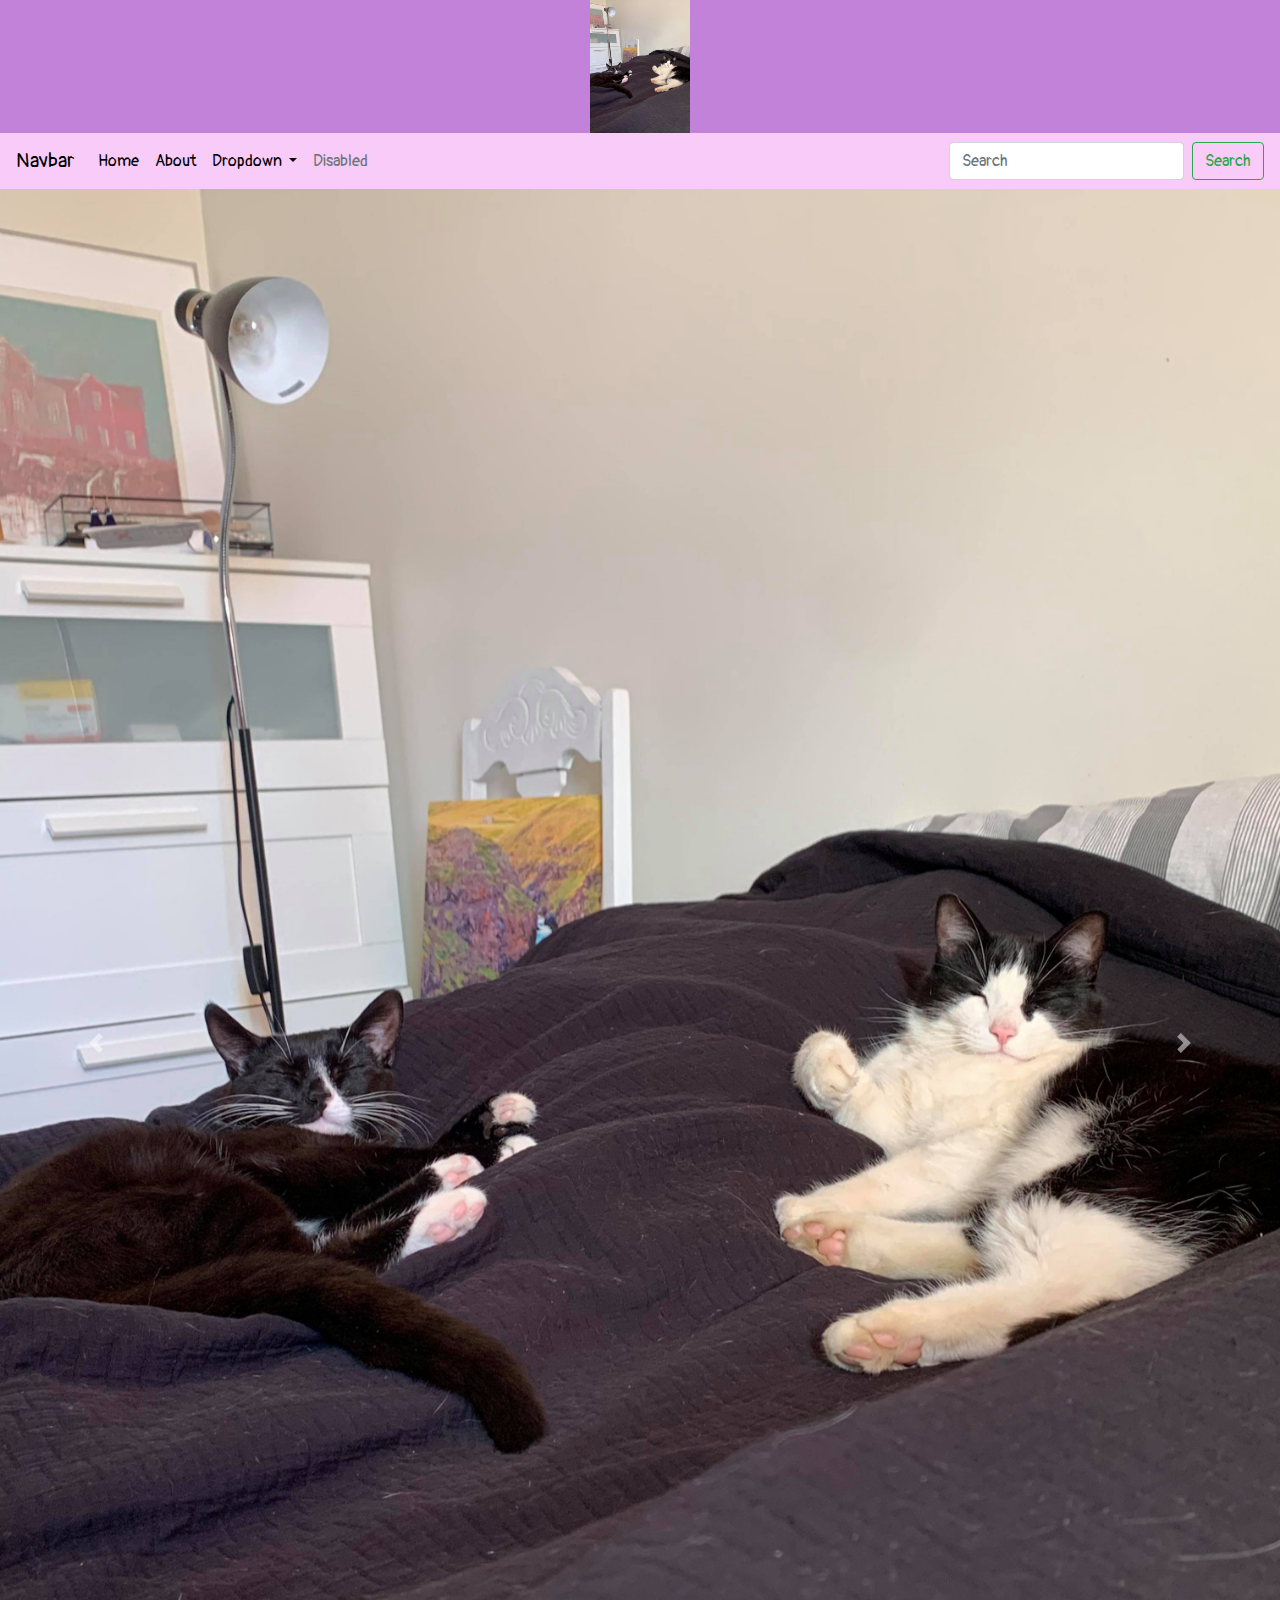
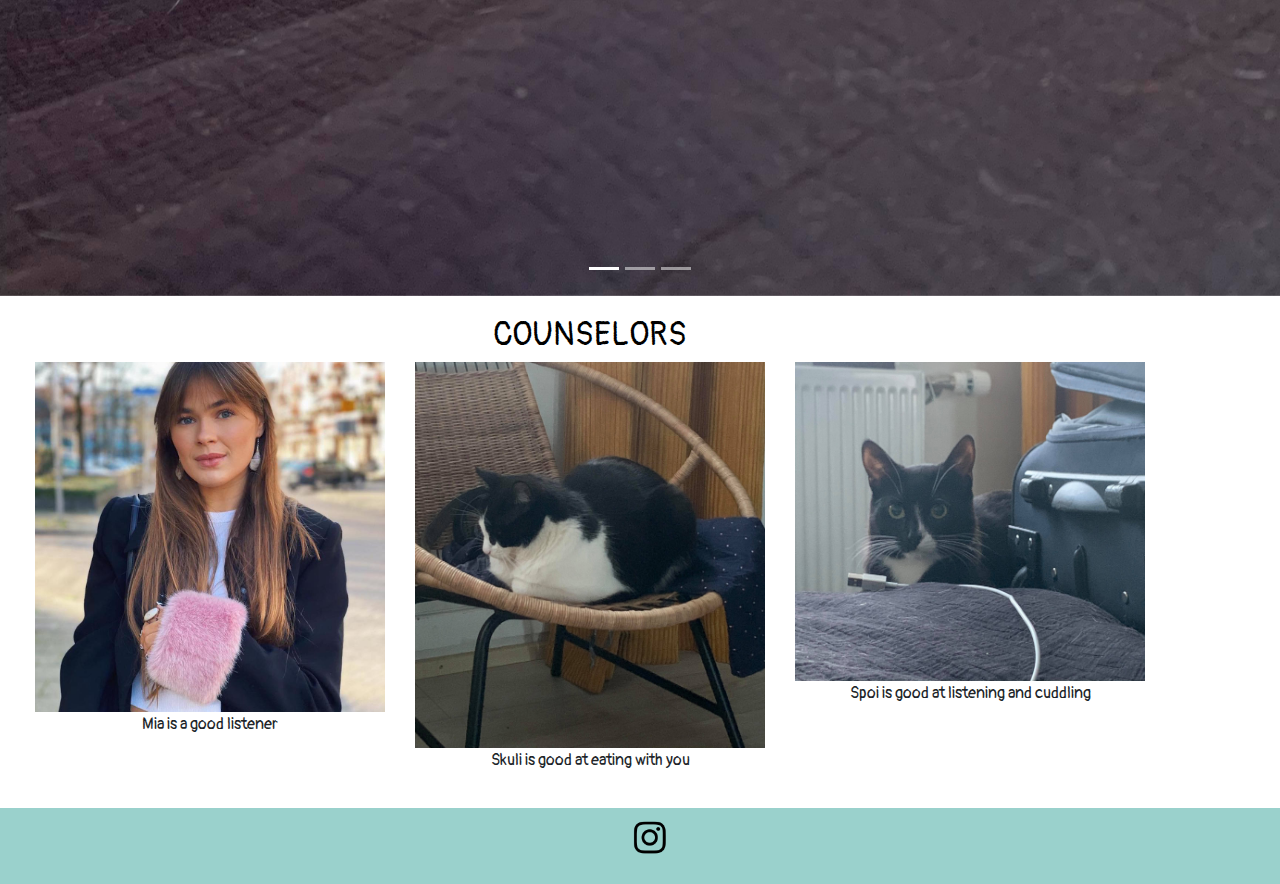
<file: index.html>
<!doctype html>
<html lang="en">
  <head> 
   
<!-- Required meta tags -->
    <meta charset="utf-8">
    <meta name="viewport" content="width=device-width, initial-scale=1, shrink-to-fit=no">

    <!-- Bootstrap CSS -->
	 <link href="css/bootstrap.min.css" rel="stylesheet" type="text/css">
	
 <!-- My own style -->
	  <link href="css/style.css" rel="stylesheet" type="text/css">
	 
<!-- Global site tag (gtag.js) - Google Analytics -->
	<script async src="https://www.googletagmanager.com/gtag/js?id=G-FV5F6N1CDN"></script>
	<script>
  		window.dataLayer = window.dataLayer || [];
  		function gtag(){dataLayer.push(arguments);}
  		gtag('js', new Date());

  		gtag('config', 'G-FV5F6N1CDN');
	  </script>

<!-- fonts -->
	  <link rel="preconnect" href="https://fonts.gstatic.com">
		<link href="https://fonts.googleapis.com/css2?family=Pangolin&display=swap" rel="stylesheet">
	  
	  <title>Mia Bootstrap</title>  
  </head>
  <body>
  
	  <!-- logo start -->
	  <div class="container-fluid logo">
	  	<img src="images/157378491_920097688750655_7253004342095019075_n.jpg" class="img-fluid mx-auto d-block" alt="sunflower">
	  </div>
	  <!-- logo end -->
	
 <!-- navigation start -->
		  <nav class="navbar navbar-expand-lg">
	  <a class="navbar-brand" href="#">Navbar</a>
	  <button class="navbar-toggler" type="button" data-toggle="collapse" data-target="#navbarSupportedContent" aria-controls="navbarSupportedContent" aria-expanded="false" aria-label="Toggle navigation">
		<span class="navbar-toggler-icon"></span>
	  </button>

	  <div class="collapse navbar-collapse" id="navbarSupportedContent">
		<ul class="navbar-nav mr-auto">
		  <li class="nav-item active">
			<a class="nav-link" href="#">Home <span class="sr-only">(current)</span></a>
		  </li>
		  <li class="nav-item">
			<a class="nav-link" href="184134.html">About</a>
		  </li>
		  <li class="nav-item dropdown">
			<a class="nav-link dropdown-toggle" href="#" id="navbarDropdown" role="button" data-toggle="dropdown" aria-haspopup="true" aria-expanded="false">
			  Dropdown
			</a>
			<div class="dropdown-menu" aria-labelledby="navbarDropdown">
			  <a class="dropdown-item" href="#">Action</a>
			  <a class="dropdown-item" href="#">Another action</a>
			  <div class="dropdown-divider"></div>
			  <a class="dropdown-item" href="#">Something else here</a>
			</div>
		  </li>
		  <li class="nav-item">
			<a class="nav-link disabled" href="#" tabindex="-1" aria-disabled="true">Disabled</a>
		  </li>
		</ul>
		<form class="form-inline my-2 my-lg-0">
		  <input class="form-control mr-sm-2" type="search" placeholder="Search" aria-label="Search">
		  <button class="btn btn-outline-success my-2 my-sm-0" type="submit">Search</button>
		</form>
	  </div>
	</nav>
<!-- navigation end -->
	
<!-- header start -->
	 <header>
			<div id="carouselExampleIndicators" class="carousel slide" data-ride="carousel">
		  <ol class="carousel-indicators">
			<li data-target="#carouselExampleIndicators" data-slide-to="0" class="active"></li>
			<li data-target="#carouselExampleIndicators" data-slide-to="1"></li>
			<li data-target="#carouselExampleIndicators" data-slide-to="2"></li>
		  </ol>
		  <div class="carousel-inner">
			<div class="carousel-item active">
			  <img src="images/157378491_920097688750655_7253004342095019075_n.jpg" class="d-block w-100" alt="slide1">
			</div>
			<div class="carousel-item">
			  <img src="images/159217740_769408757042833_5434469412434967737_n.jpg" class="d-block w-100" alt="slide2">
			</div>
			<div class="carousel-item">
			  <img src="images/159510125_274760104050921_2912195345426048163_n.jpg" class="d-block w-100" alt="slide3">
			</div>
		  </div>
		  <a class="carousel-control-prev" href="#carouselExampleIndicators" role="button" data-slide="prev">
			<span class="carousel-control-prev-icon" aria-hidden="true"></span>
			<span class="sr-only">Previous</span>
		  </a>
		  <a class="carousel-control-next" href="#carouselExampleIndicators" role="button" data-slide="next">
			<span class="carousel-control-next-icon" aria-hidden="true"></span>
			<span class="sr-only">Next</span>
		  </a>
			</div>
	  </header> 
<!-- header end -->
	  
<!-- products start -->
	<div class="container products">
		<h2>Counselors</h2>
		<div class="row">
			<div class="col-md-4">
				<img src="images/miamanager.jpg" class="img-fluid" alt="">
				<p>Mia is a good listener</p>
			</div>
			<div class="col-md-4">
				<img src="images/skuli.jpg" class="img-fluid" alt="">
				<p>Skuli is good at eating with you</p>
			</div>
			<div class="col-md-4">
				<img src="images/spoione.jpg" class="img-fluid" alt="">
				<p>Spoi is good at listening and cuddling</p>
			</div>
		</div>
	  </div>
<!-- products end -->
	 
	  <!-- footer start -->
	   <footer class="footer">
  	<div class="container-fluid text-center">
		<ul class="social-icons">
    <li><a href="https://www.instagram.com/miasvavars/" target="_blank"><img src="images/instagramicon.png" alt="instagramicon"></a></li>
</ul>
		</div>
</footer>
	  <!-- footer end -->

    <!-- Option 1: jQuery and Bootstrap Bundle (includes Popper) -->
    <script src="js/jquery-3.6.0.slim.min.js"></script>
    <script src="js/bootstrap.bundle.min.js"></script>

 
  </body>
</html>
</file>
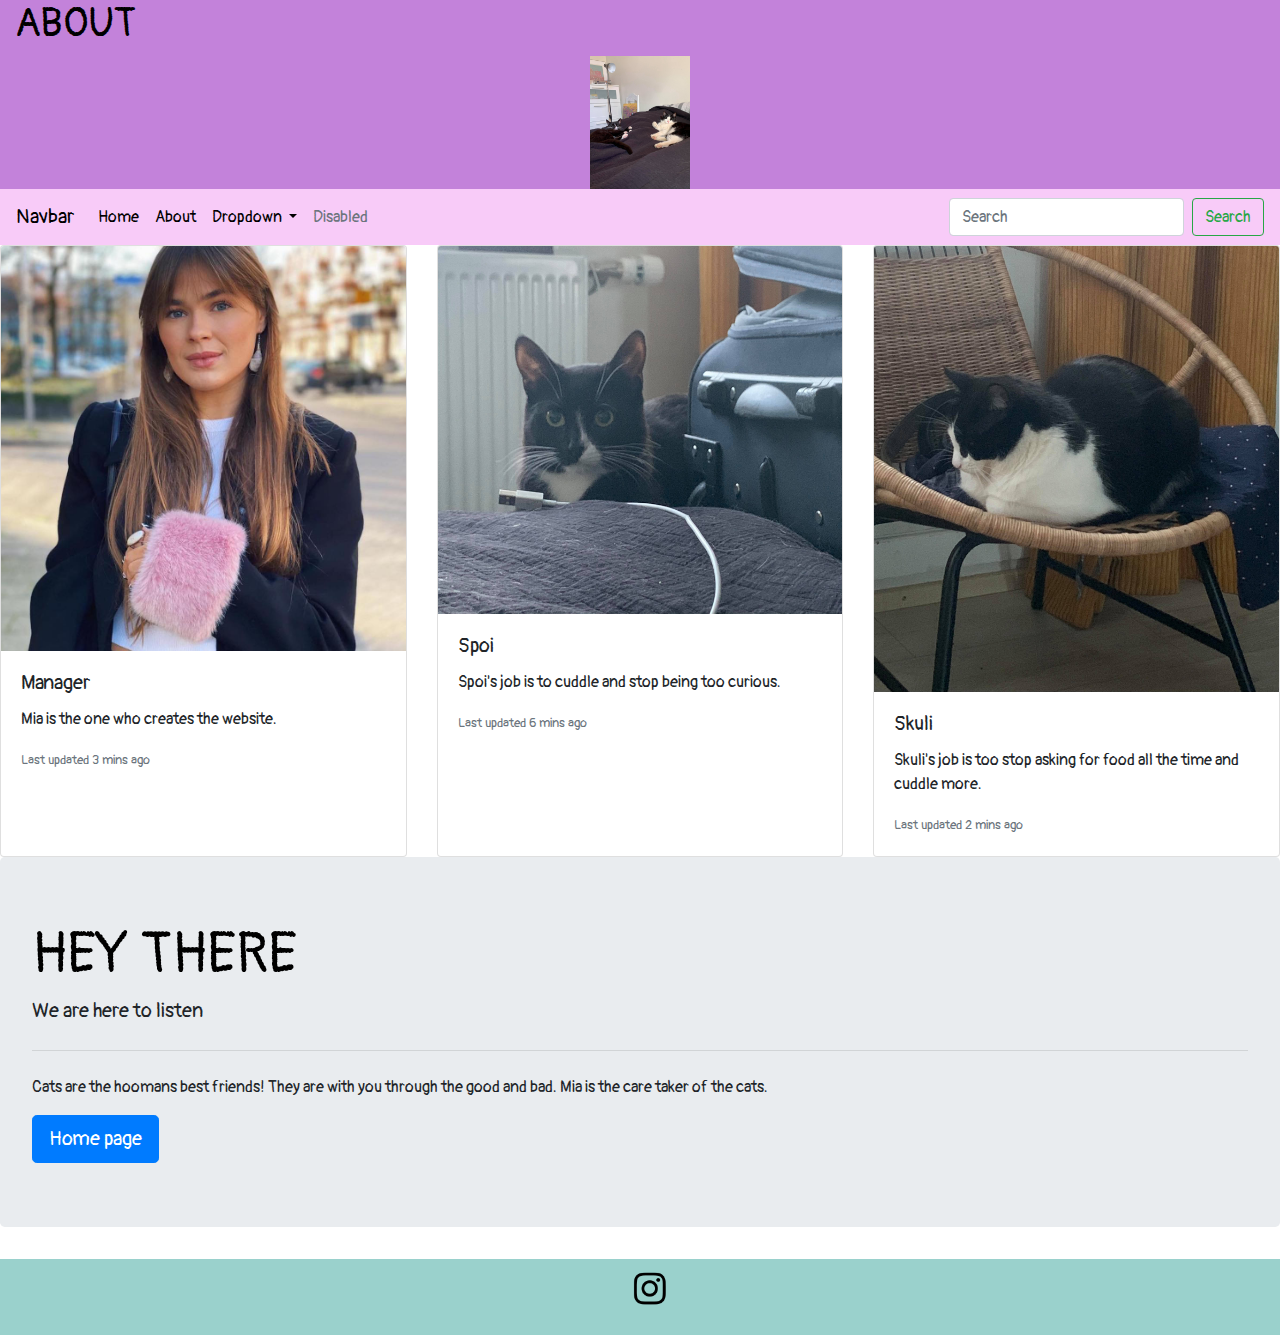
<file: 184134.html>
<!doctype html>
<html lang="en">
<head>
    <!-- Required meta tags -->
    <meta charset="utf-8">
    <meta name="viewport" content="width=device-width, initial-scale=1, shrink-to-fit=no">

    <!-- Bootstrap CSS -->
    <link href="css/bootstrap.min.css" rel="stylesheet" type="text/css">
   
	<!-- Bootstrap my own -->
	<link href="css/style.css" rel="stylesheet" type="text/css">

<!-- Global site tag (gtag.js) - Google Analytics -->
	<script async src="https://www.googletagmanager.com/gtag/js?id=G-FV5F6N1CDN"></script>
	<script>
  		window.dataLayer = window.dataLayer || [];
  		function gtag(){dataLayer.push(arguments);}
  		gtag('js', new Date());

  		gtag('config', 'G-FV5F6N1CDN');
	  </script>

<!-- fonts -->
	  <link rel="preconnect" href="https://fonts.gstatic.com">
		<link href="https://fonts.googleapis.com/css2?family=Pangolin&display=swap" rel="stylesheet">

		<title>About</title>
  </head>
  <body>
 
	  <!-- logo start -->
	  <div class="container-fluid logo">
        <h1>About</h1>
	  	<img src="images/157378491_920097688750655_7253004342095019075_n.jpg" class="img-fluid mx-auto d-block" alt="sunflower">
	  </div>
	  <!-- logo end -->

   <!-- navigation start -->
		  <nav class="navbar navbar-expand-lg">
	  <a class="navbar-brand" href="#">Navbar</a>
	  <button class="navbar-toggler" type="button" data-toggle="collapse" data-target="#navbarSupportedContent" aria-controls="navbarSupportedContent" aria-expanded="false" aria-label="Toggle navigation">
		<span class="navbar-toggler-icon"></span>
	  </button>

	  <div class="collapse navbar-collapse" id="navbarSupportedContent">
		<ul class="navbar-nav mr-auto">
		  <li class="nav-item active">
			<a class="nav-link" aria-current="page" href="index.html">Home</a>
		  </li>
		  <li class="nav-item">
			<a class="nav-link" href="184134.html">About</a>
		  </li>
		  <li class="nav-item dropdown">
			<a class="nav-link dropdown-toggle" href="#" id="navbarDropdown" role="button" data-toggle="dropdown" aria-haspopup="true" aria-expanded="false">
			  Dropdown
			</a>
			<div class="dropdown-menu" aria-labelledby="navbarDropdown">
			  <a class="dropdown-item" href="#">Action</a>
			  <a class="dropdown-item" href="#">Another action</a>
			  <div class="dropdown-divider"></div>
			  <a class="dropdown-item" href="#">Something else here</a>
			</div>
		  </li>
		  <li class="nav-item">
			<a class="nav-link disabled" href="#" tabindex="-1" aria-disabled="true">Disabled</a>
		  </li>
		</ul>
		<form class="form-inline my-2 my-lg-0">
		  <input class="form-control mr-sm-2" type="search" placeholder="Search" aria-label="Search">
		  <button class="btn btn-outline-success my-2 my-sm-0" type="submit">Search</button>
		</form>
	  </div>
	</nav>
<!-- navigation end -->

<!-- Meet the team start -->
	 <div class="card-deck">
  <div class="card">
    <img src="images/miamanager.jpg" class="card-img-top" alt="...">
    <div class="card-body">
      <h5 class="card-title">Manager</h5>
      <p class="card-text">Mia is the one who creates the website.</p>
      <p class="card-text"><small class="text-muted">Last updated 3 mins ago</small></p>
    </div>
  </div>
  <div class="card">
    <img src="images/spoione.jpg" class="card-img-top" alt="...">
    <div class="card-body">
      <h5 class="card-title">Spoi</h5>
      <p class="card-text">Spoi's job is to cuddle and stop being too curious.</p>
      <p class="card-text"><small class="text-muted">Last updated 6 mins ago</small></p>
    </div>
  </div>
  <div class="card">
    <img src="images/skuli.jpg" class="card-img-top" alt="...">
    <div class="card-body">
      <h5 class="card-title">Skuli</h5>
      <p class="card-text">Skuli's job is too stop asking for food all the time and cuddle more.</p>
      <p class="card-text"><small class="text-muted">Last updated 2 mins ago</small></p>
    </div>
  </div>
</div>
<!-- Meet the team ends -->
	  
<!-- header starts -->
	  <div class="jumbotron">
  <h1 class="display-4">Hey there</h1>
  <p class="lead">We are here to listen</p>
  <hr class="my-4">
  <p>Cats are the hoomans best friends! They are with you through the good and bad. Mia is the care taker of the cats.</p>
  <a class="btn btn-primary btn-lg" href="index.html" role="button">Home page</a>
</div>
<!-- header ends -->

 <!-- footer start -->
		 <footer class="footer">
  	<div class="container-fluid text-center">
		<ul class="social-icons">
    <li><a href="https://www.instagram.com/miasvavars/" target="_blank"><img src="images/instagramicon.png" alt="instagramicon"></a></li>
</ul>
		</div>
</footer>
<!-- footer end -->

    <!-- Option 1: jQuery and Bootstrap Bundle (includes Popper) -->
    <script src="js/jquery-3.6.0.slim.min.js"></script>
    <script src="js/bootstrap.bundle.min.js"></script>

  </body>
</html>
</file>
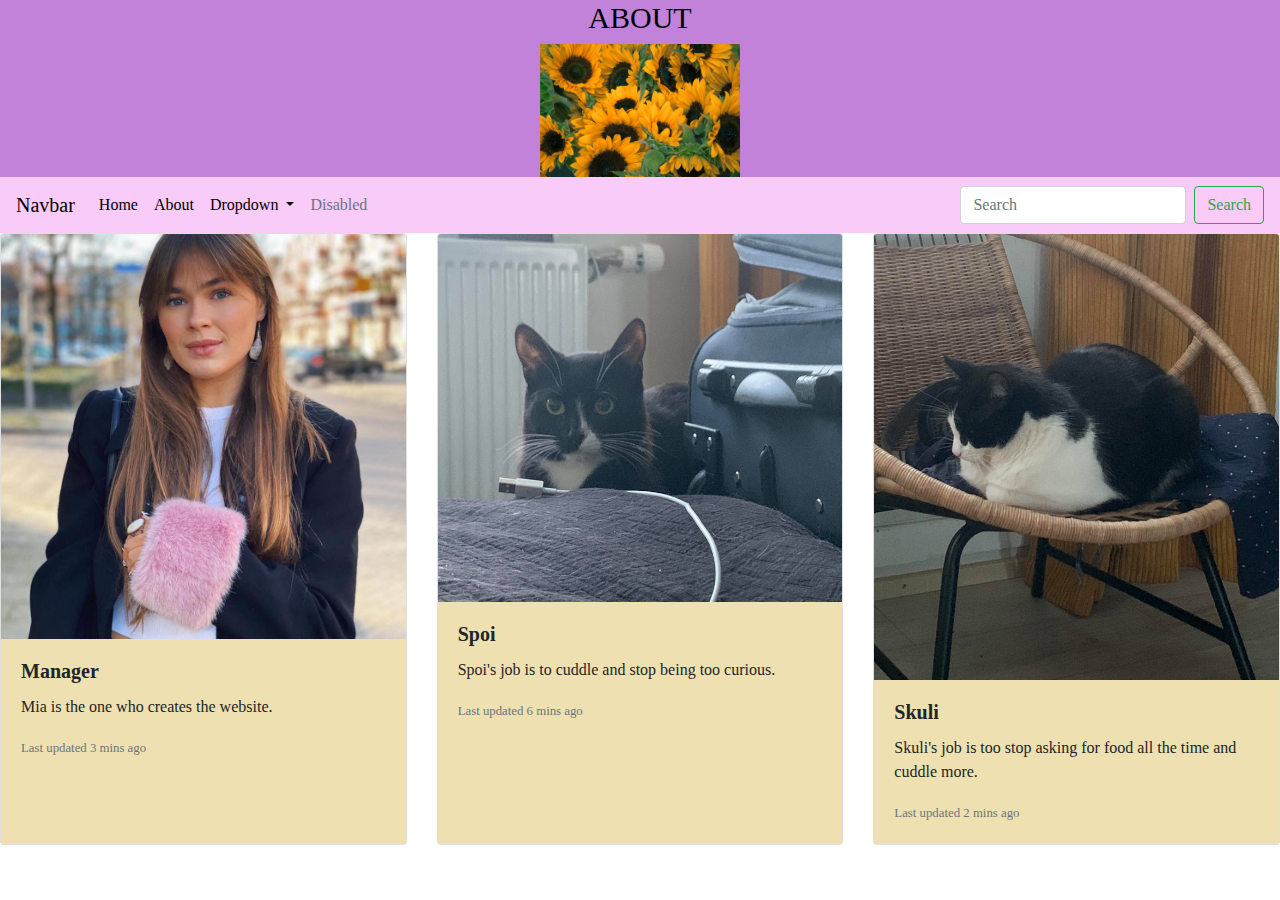
<file: bootstrap website/184134.html>
<!doctype html>
<html lang="en">
<head>
    <!-- Required meta tags -->
    <meta charset="utf-8">
    <meta name="viewport" content="width=device-width, initial-scale=1, shrink-to-fit=no">

    <!-- Bootstrap CSS -->
    <link href="css/bootstrap.min.css" rel="stylesheet" type="text/css">
   
	<!-- Bootstrap my own -->
	
	<link href="css/styleabout.css" rel="stylesheet" type="text/css">

<title>About</title>
  </head>
  <body>
 
	  <!-- logo start -->
	  <div class="container-fluid logo">
		      <h1>About</h1>
	  	<img src="images/sunflowersbackground.jpg" class="img-fluid mx-auto d-block" alt="sunflower">
	  </div>
	  <!-- logo end -->

   <!-- navigation start -->
		  <nav class="navbar navbar-expand-lg">
	  <a class="navbar-brand" href="#">Navbar</a>
	  <button class="navbar-toggler" type="button" data-toggle="collapse" data-target="#navbarSupportedContent" aria-controls="navbarSupportedContent" aria-expanded="false" aria-label="Toggle navigation">
		<span class="navbar-toggler-icon"></span>
	  </button>

	  <div class="collapse navbar-collapse" id="navbarSupportedContent">
		<ul class="navbar-nav mr-auto">
		  <li class="nav-item active">
			<a class="nav-link" href="#">Home <span class="sr-only">(current)</span></a>
		  </li>
		  <li class="nav-item">
			<a class="nav-link" href="184134.html">About</a>
		  </li>
		  <li class="nav-item dropdown">
			<a class="nav-link dropdown-toggle" href="#" id="navbarDropdown" role="button" data-toggle="dropdown" aria-haspopup="true" aria-expanded="false">
			  Dropdown
			</a>
			<div class="dropdown-menu" aria-labelledby="navbarDropdown">
			  <a class="dropdown-item" href="#">Action</a>
			  <a class="dropdown-item" href="#">Another action</a>
			  <div class="dropdown-divider"></div>
			  <a class="dropdown-item" href="#">Something else here</a>
			</div>
		  </li>
		  <li class="nav-item">
			<a class="nav-link disabled" href="#" tabindex="-1" aria-disabled="true">Disabled</a>
		  </li>
		</ul>
		<form class="form-inline my-2 my-lg-0">
		  <input class="form-control mr-sm-2" type="search" placeholder="Search" aria-label="Search">
		  <button class="btn btn-outline-success my-2 my-sm-0" type="submit">Search</button>
		</form>
	  </div>
	</nav>
<!-- navigation end -->

<!-- Meet the team start -->
	 <div class="card-deck">
  <div class="card">
    <img src="images/miamanager.jpg" class="card-img-top" alt="...">
    <div class="card-body">
      <h5 class="card-title">Manager</h5>
      <p class="card-text">Mia is the one who creates the website.</p>
      <p class="card-text"><small class="text-muted">Last updated 3 mins ago</small></p>
    </div>
  </div>
  <div class="card">
    <img src="images/spoione.jpg" class="card-img-top" alt="...">
    <div class="card-body">
      <h5 class="card-title">Spoi</h5>
      <p class="card-text">Spoi's job is to cuddle and stop being too curious.</p>
      <p class="card-text"><small class="text-muted">Last updated 6 mins ago</small></p>
    </div>
  </div>
  <div class="card">
    <img src="images/skuli.jpg" class="card-img-top" alt="...">
    <div class="card-body">
      <h5 class="card-title">Skuli</h5>
      <p class="card-text">Skuli's job is too stop asking for food all the time and cuddle more.</p>
      <p class="card-text"><small class="text-muted">Last updated 2 mins ago</small></p>
    </div>
  </div>
</div>
<!-- Meet the team ends -->
	  

    <!-- Option 1: jQuery and Bootstrap Bundle (includes Popper) -->
    <script src="js/jquery-3.6.0.slim.min.js"></script>
    <script src="js/bootstrap.bundle.min.js"></script>

  </body>
</html>
</file>
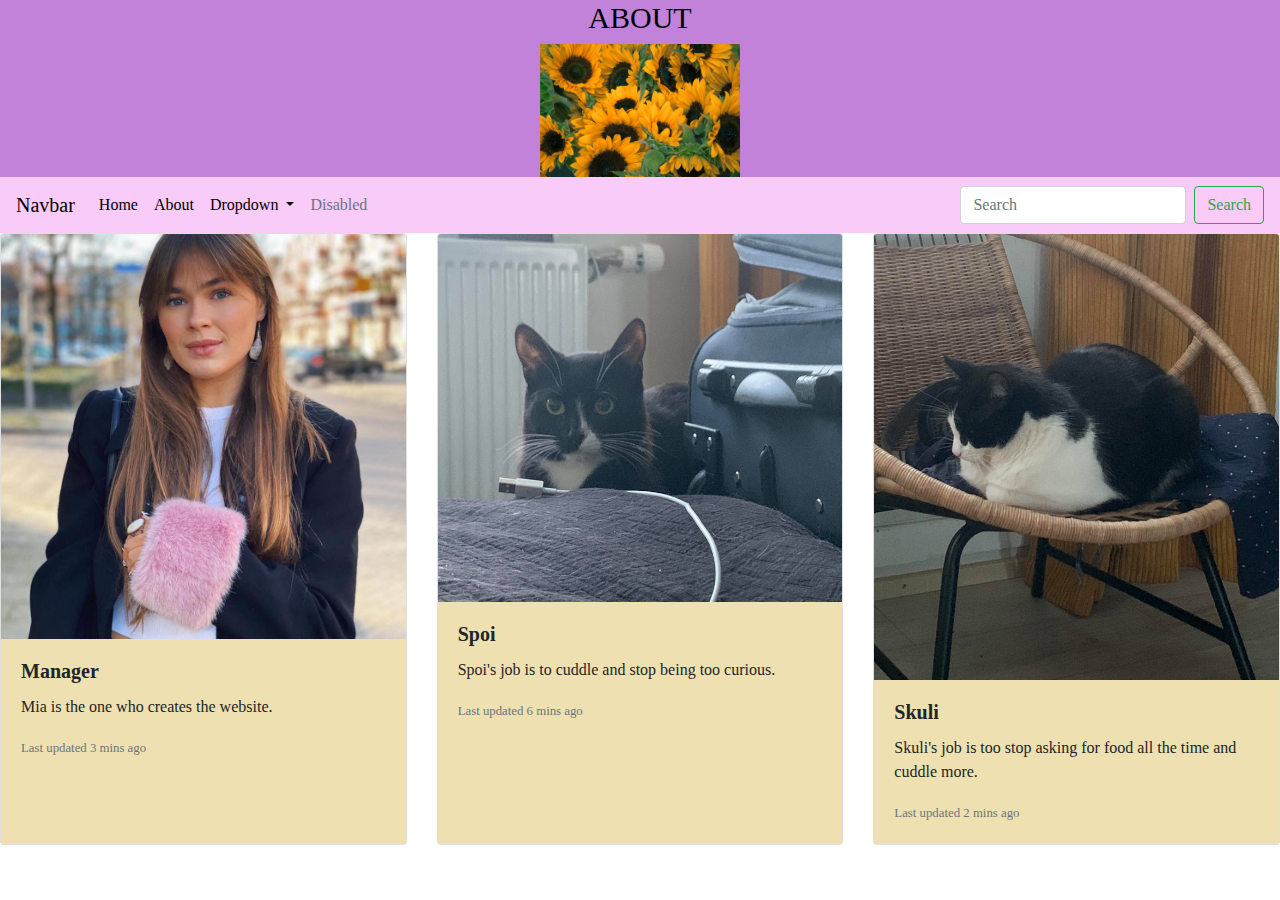
<file: bootstrap website/about.html>
<!doctype html>
<html lang="en">
<head>
    <!-- Required meta tags -->
    <meta charset="utf-8">
    <meta name="viewport" content="width=device-width, initial-scale=1, shrink-to-fit=no">

    <!-- Bootstrap CSS -->
    <link href="css/bootstrap.min.css" rel="stylesheet" type="text/css">
   
	<!-- Bootstrap my own -->
	
	<link href="css/styleabout.css" rel="stylesheet" type="text/css">

<title>About</title>
  </head>
  <body>
 
	  <!-- logo start -->
	  <div class="container-fluid logo">
		      <h1>About</h1>
	  	<img src="images/sunflowersbackground.jpg" class="img-fluid mx-auto d-block" alt="sunflower">
	  </div>
	  <!-- logo end -->

   <!-- navigation start -->
		  <nav class="navbar navbar-expand-lg">
	  <a class="navbar-brand" href="#">Navbar</a>
	  <button class="navbar-toggler" type="button" data-toggle="collapse" data-target="#navbarSupportedContent" aria-controls="navbarSupportedContent" aria-expanded="false" aria-label="Toggle navigation">
		<span class="navbar-toggler-icon"></span>
	  </button>

	  <div class="collapse navbar-collapse" id="navbarSupportedContent">
		<ul class="navbar-nav mr-auto">
		  <li class="nav-item active">
			<a class="nav-link" href="#">Home <span class="sr-only">(current)</span></a>
		  </li>
		  <li class="nav-item">
			<a class="nav-link" href="about.html">About</a>
		  </li>
		  <li class="nav-item dropdown">
			<a class="nav-link dropdown-toggle" href="#" id="navbarDropdown" role="button" data-toggle="dropdown" aria-haspopup="true" aria-expanded="false">
			  Dropdown
			</a>
			<div class="dropdown-menu" aria-labelledby="navbarDropdown">
			  <a class="dropdown-item" href="#">Action</a>
			  <a class="dropdown-item" href="#">Another action</a>
			  <div class="dropdown-divider"></div>
			  <a class="dropdown-item" href="#">Something else here</a>
			</div>
		  </li>
		  <li class="nav-item">
			<a class="nav-link disabled" href="#" tabindex="-1" aria-disabled="true">Disabled</a>
		  </li>
		</ul>
		<form class="form-inline my-2 my-lg-0">
		  <input class="form-control mr-sm-2" type="search" placeholder="Search" aria-label="Search">
		  <button class="btn btn-outline-success my-2 my-sm-0" type="submit">Search</button>
		</form>
	  </div>
	</nav>
<!-- navigation end -->

<!-- Meet the team start -->
	 <div class="card-deck">
  <div class="card">
    <img src="images/miamanager.jpg" class="card-img-top" alt="...">
    <div class="card-body">
      <h5 class="card-title">Manager</h5>
      <p class="card-text">Mia is the one who creates the website.</p>
      <p class="card-text"><small class="text-muted">Last updated 3 mins ago</small></p>
    </div>
  </div>
  <div class="card">
    <img src="images/spoione.jpg" class="card-img-top" alt="...">
    <div class="card-body">
      <h5 class="card-title">Spoi</h5>
      <p class="card-text">Spoi's job is to cuddle and stop being too curious.</p>
      <p class="card-text"><small class="text-muted">Last updated 6 mins ago</small></p>
    </div>
  </div>
  <div class="card">
    <img src="images/skuli.jpg" class="card-img-top" alt="...">
    <div class="card-body">
      <h5 class="card-title">Skuli</h5>
      <p class="card-text">Skuli's job is too stop asking for food all the time and cuddle more.</p>
      <p class="card-text"><small class="text-muted">Last updated 2 mins ago</small></p>
    </div>
  </div>
</div>
<!-- Meet the team ends -->
	  

    <!-- Option 1: jQuery and Bootstrap Bundle (includes Popper) -->
    <script src="js/jquery-3.6.0.slim.min.js"></script>
    <script src="js/bootstrap.bundle.min.js"></script>

  </body>
</html>
</file>
<file: css/style.css>
@charset "UTF-8";
/* CSS Document */
/* colors:
purple: #C382DA
green: #AEE9BA
light purple: #F8CBF8
yellow: #EEE0B0
*/
body {
	font-family: 'Pangolin', cursive;
}

h1, h2, h3 {
	text-transform: uppercase;
	color: black;
}
.logo {
	background: #C382DA;
}
.logo img {
	width: 100px;
	
}
nav {
	background: #F8CBF8;
}
.nav-link {
	color: black;
}
.nav-link:hover {
	color: azure;
}
.navbar-brand {
	color:black; 
}
.navbar-toggler-icon {
	background-image: url("../images/15211315791553239378-128.png")
}
.products {
	margin: 20px;
	text-align: center;
}
.content-shop {
	background: #EEE0B0;
}
.footer {
  background: #9AD1CC;
  padding: 10px 0;
}
.footer a {
  color: dimgrey;
  font-size: 20px;
  padding: 10px;
}
.footer a:hover {
  color: white;
}
.social-icons {
  text-align: center;
}
.social-icons li {
  display: inline-block;
  list-style-type: none;
  -webkit-user-select: none;
  -moz-user-select: none;
}
.social-icons li a {
  border-bottom: none;
}
.social-icons li img {
  width: 40px;
  height: 40px;
  margin-right: 20px;
}
.instagramicon img {
  width: 40px;
  height: 40px;
  margin-right: 20px;
}
</file>
<file: bootstrap website/css/styleabout.css>
@charset "UTF-8";
 @charset "UTF-8";
/* CSS Document */
/* colors:
purple: #C382DA
green: #AEE9BA
light purple: #F8CBF8
yellow: #EEE0B0
*/
body {
	font-family: 'Pangolin', cursive;
}

h1, h2, h3 {
	text-transform: uppercase;
	color: black;
}
h1 {
	font-size: 30px;
	text-align: center;
}
.logo {
	background: #C382DA;
}
.logo img {
	width: 200px;
	
}
nav {
	background: #F8CBF8;
}
.nav-link {
	color: black;
}
.nav-link:hover {
	color: azure;
}
.navbar-brand {
	color:black; 
}
.navbar-toggler-icon {
	background-image: url("../images/15211315791553239378-128.png")
}
.card-title {
	font-weight: bolder;
}
.card-body {
	background-color: #EEE0B0;
}
</file>
